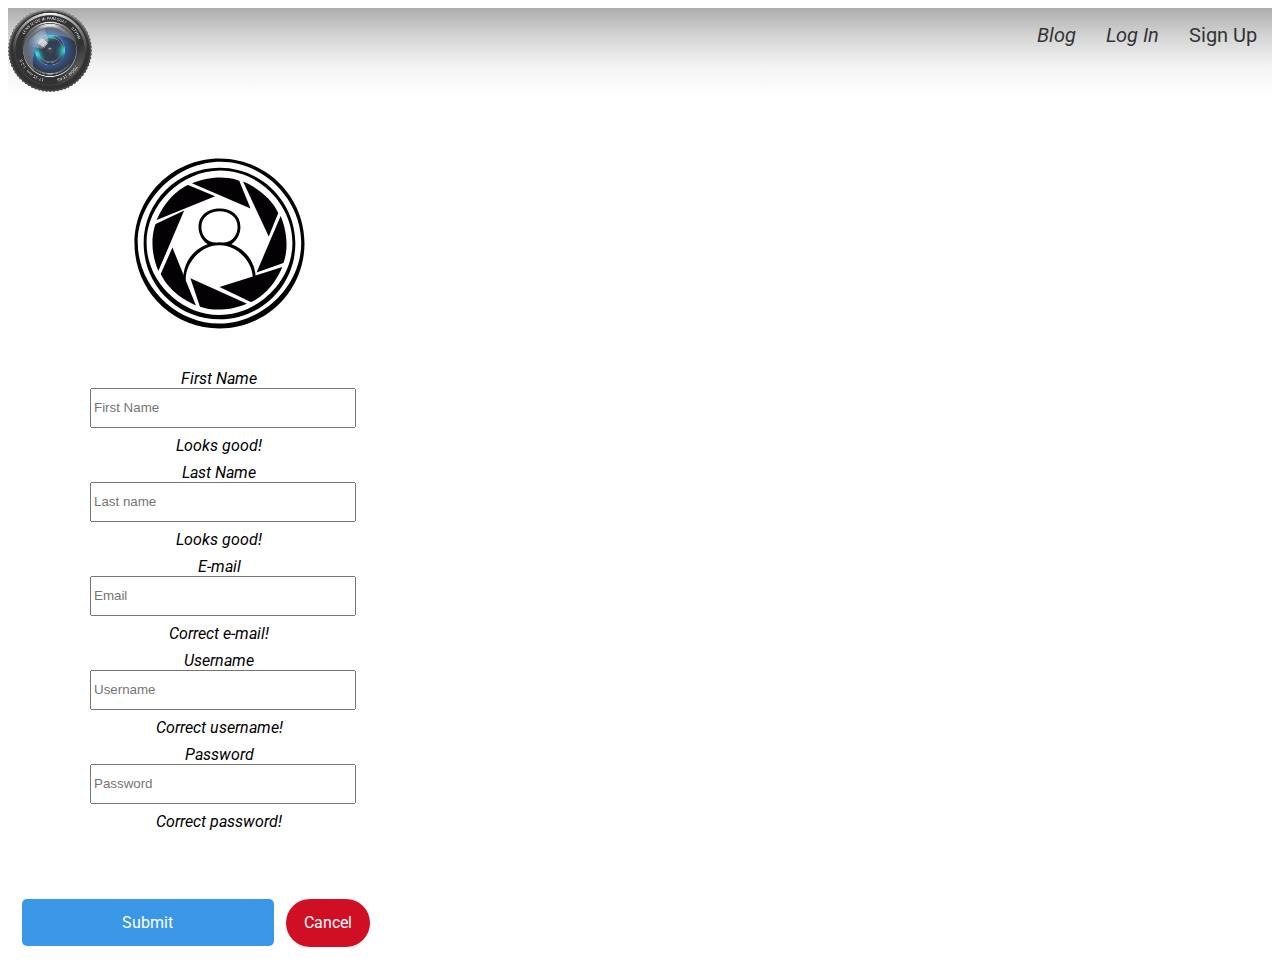
<file: logIn.html>
<!DOCTYPE html>
<html>
    <head>
        <title>Photography Gallery</title>
        <!--Required meta tags-->
        <meta charset="utf-8"/>
        <meta name="viewport" content="width-device-width", initial-scale=1, shrink-to-fit="yes"/>

        <!--Required fonts-->
        <link href="https://fonts.googleapis.com/css?family=Courgette&display=swap" rel="stylesheet"/>
        <link href="https://fonts.googleapis.com/css?family=Roboto:300i,400,400i,500,500i,700,700i&display=swap&subset=cyrillic" rel="stylesheet">
        <!--Bootstrap and CSS links-->
        <link rel="stylesheet" type="text/css" href="styleLogIn.css"/>
    </head>
    
<!-- Load an icon library -->
<link rel="stylesheet" href="https://cdnjs.cloudflare.com/ajax/libs/font-awesome/4.7.0/css/font-awesome.min.css">

<div class="navbar">
<img class="logo-img" src="logo.png" />
<!-- <a href="#"><i class="Signup"></i> Sign Up</a>
  <a href="logIn.html"><i class="Login">Log In</a> -->
    <a href="#"><i class="Signup"></i> Sign Up</a>
    <a href="logIn.html"><i class="Login">Log In</a>
    <a href="blog.html"><i class="Blog">Blog</i></a>
    
</div>

    <form class="needs-validation" action="#" method="post">
        <!-- <div class="imgcontainer">
          <img src="icon.svg" alt="Avatar" class="avatar">
        </div> -->
      
        <div class="container">
            <div class="imgcontainer">
                <img src="icon.svg" alt="Avatar" class="avatar">
              </div>
              
                  <div class="row">
                    <div class="col">
                      <label for="validationFirstName">First Name<br></label>
                      <input type="text" class="form-control is-invalid" id="validationFirstName" placeholder="First Name"  required>
                      <br></div>
                      <div class="valid-feedback">
                          Looks good!
                     <br></div>

                    <div class="col">
                      <label for="validationLastName">Last Name<br></label>
                      <input type="text" class="form-control is-inavalid" id="validationLastName" placeholder="Last name" required>
                     <br></div>
                    <div class="valid-feedback">
                        Looks good!
                    <br> </div>

                  <div class="col">
                    <label for=validationEmail>E-mail<br></label>
                    <input type="email" class="form-control is-inavalid" id="validationEmail" placeholder="Email" required>
                  </div>

                  <div class="valid-feedback">
                      Correct e-mail!
                  <br></div>

                  <div class="col">
                    <label for="validationUserName">Username<br></label>
                    <input type="text" class="form-control is-invalid" id="validationUserName" placeholder="Username" required>
                  </div>
                  <div class="valid-feedback">
                    Correct username!
                  <br></div>

                  <div class="col">
                      <label for="validationPassword">Password<br></label>
                      <input type="password" class="form-control is-invalid" id="validationPassword" placeholder="Password" required>
                  </div>
                  <div class="valid-feedback">
                    Correct password!
                  <br></div>                                      
                  </div>
        </div>
                
          <!-- <label for="validationUerName"><b>Username</b></label>
          <input type="text" placeholder="Enter Username" name="userName" required>
      
          <label for="validationPassword"><b>Password</b></label>
          <input type="password" placeholder="Enter Password" name="password" required>
      
          <button type="submit">Login</button> -->


          <!-- <label>
            <input type="checkbox" checked="checked" name="remember"> Remember me
          </label> -->
        
        <button class="buttonSubmit" type="submit">Submit<br></button>
      

          <button type="buttonCancel" class="cancel">Cancel<br></button>
          <!-- <span class="password">Forgot <a href="#">password?</a></span> -->
        </div>
      </form>

      <script>
        (function(){
          'use strict';
          window.addEventListener('load',function()
          {
            var forms = document.getElementsByClassName('needs-validation');

            var validation = Array.prototype.filter.call(forms, function(form));
            form.addEventListener('submit', function(event)
            {
              if (form.checkValidity() === false) {
              event.preventDefault();
              event.stopPropagation();
            }
            form.classList.add('was-validated')
         
            },false);
          });
        },false);        

      </script>
</file>
<file: styleLogIn.css>
.logo-img{
  width: 84px;
  height: 84px;
}

/* Style the navigation bar */
.navbar {
  width: 100%;
  background: linear-gradient(#999999, #cccccc,#f2f2f2,#ffffff);
  opacity: 80%;
  overflow: auto;
}

/* Navbar links */
.navbar a {

  float: right;
  text-align: inherit;
  margin-top: 20px;
  margin: 15px;
  padding:80 px;
  color: black;
  font-family: 'Roboto';
  text-decoration: none;
  font-size: 20px;
}

/* Navbar links on mouse-over */
.navbar a:hover {
  background-color:rgb(145, 210, 214);
  opacity: 60%;
  border-radius: 5px;
}

/* Current/active navbar link */
/* .active {
  background-color:;
  opacity: 4%;
} */

/* Add responsiveness - will automatically display the navbar vertically instead of horizontally on screens less than 500 pixels */
@media screen and (max-width: 500px) {
  .navbar a {
    float: none;
    display: block;
  }
}

/* Bordered form */
form {
  
  display: inline-block;
  align-content: center;
  margin: 10px;
    
  }
  
  /* Set a style for all buttons */
  button {
    font-family: 'Roboto';
    font-size: 12pt;
    font-stretch: 2px;
    background-color: #3A97E8;
    color: white;
    padding: 14px 20px;
    margin: 4px;
    border: none;
    cursor: pointer;
    width: 50%;
    border-radius: 5px;
    align-content: center;
  }
  
  /* Add a hover effect for buttons */
  button:hover {
    opacity: 1;
  }
  
  /* Extra style for the cancel button (red) */
  .cancel {
    font-family: 'Roboto';
    size:10pt;
    width: auto;
    height: 48px;
    padding: 10px 18px;
    background-color:#D00E24;
    border-radius: 40px;
    
    
  }
  
  /* Center the avatar image inside this container */
  .imgcontainer {
    position: top;
    align-content: center;
    align-items: center;
    /* margin: px 0 12px 0; */
  }
  
  /* Avatar image */
  img.avatar {
   
    width: 58%;
    height: auto;
    margin: 4px;
    
  }
  
  /* Add padding to containers */
  .container {

    font-family:'Roboto', sans-serif;
    width: 64%;
    padding: 16px;
    text-align: center;
    margin: 24px;
    /* align-content: center; */
  }

  .row{
    margin: 24px;
    font-family: 'Roboto', bold;
  }

  .col{
    
    margin: 8px;
    font-family: 'Roboto',bold italic;
    size: 18pt;
    
    
  }
  .label{
    cursor: text;
    font-family:'Roboto',bold;

  }
  
  .form-control{
    width: 100%;
    height: 34px;
    align-content: center;
  }
  
   
  /* Change styles for span and cancel button on extra small screens */
  @media screen and (max-width: 300px) {
    span.psw {
      display: block;
      float: none;
    }
    .cancelbtn {
      font-family: 'Roboto',sans-serif;
      width: 50%;

      
    }
  }
</file>
